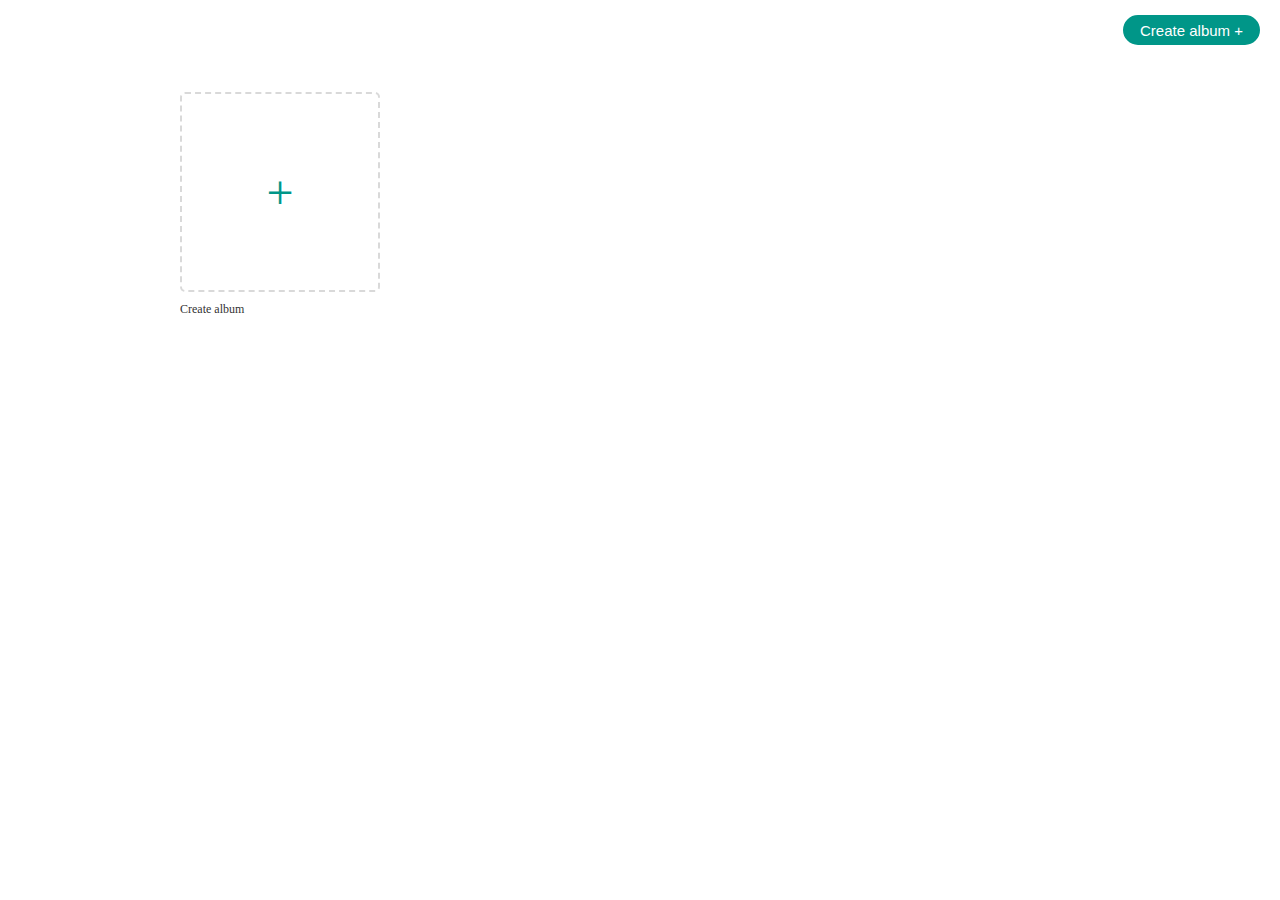
<file: album/index.html>
<!DOCTYPE html>
<html>
  <head>
    <title>Photo gallery</title>
    <meta charset="utf-8" />
    <link rel="stylesheet" href="css/main.css" />
    <link rel="stylesheet" href="css/base.css" />
    <link rel="stylesheet" href="css/header.css" />
    <link rel="stylesheet" href="css/buttons.css" />
    <link rel="stylesheet" href="css/prompt.css" />
  </head>

  <body>
    <!-- TODO put ellipsis in :after -->

    <header>
      <button class="create-album btn primary">Create album +</button>
    </header>

    <div class="albums-container">
      <div class="create-album album" title="Create new album">
        <div class="placeholder">+</div>
        <div class="title">Create album</div>
      </div>
    </div>
    <script src="/album/js/index.js"></script>
  </body>
</html>
</file>
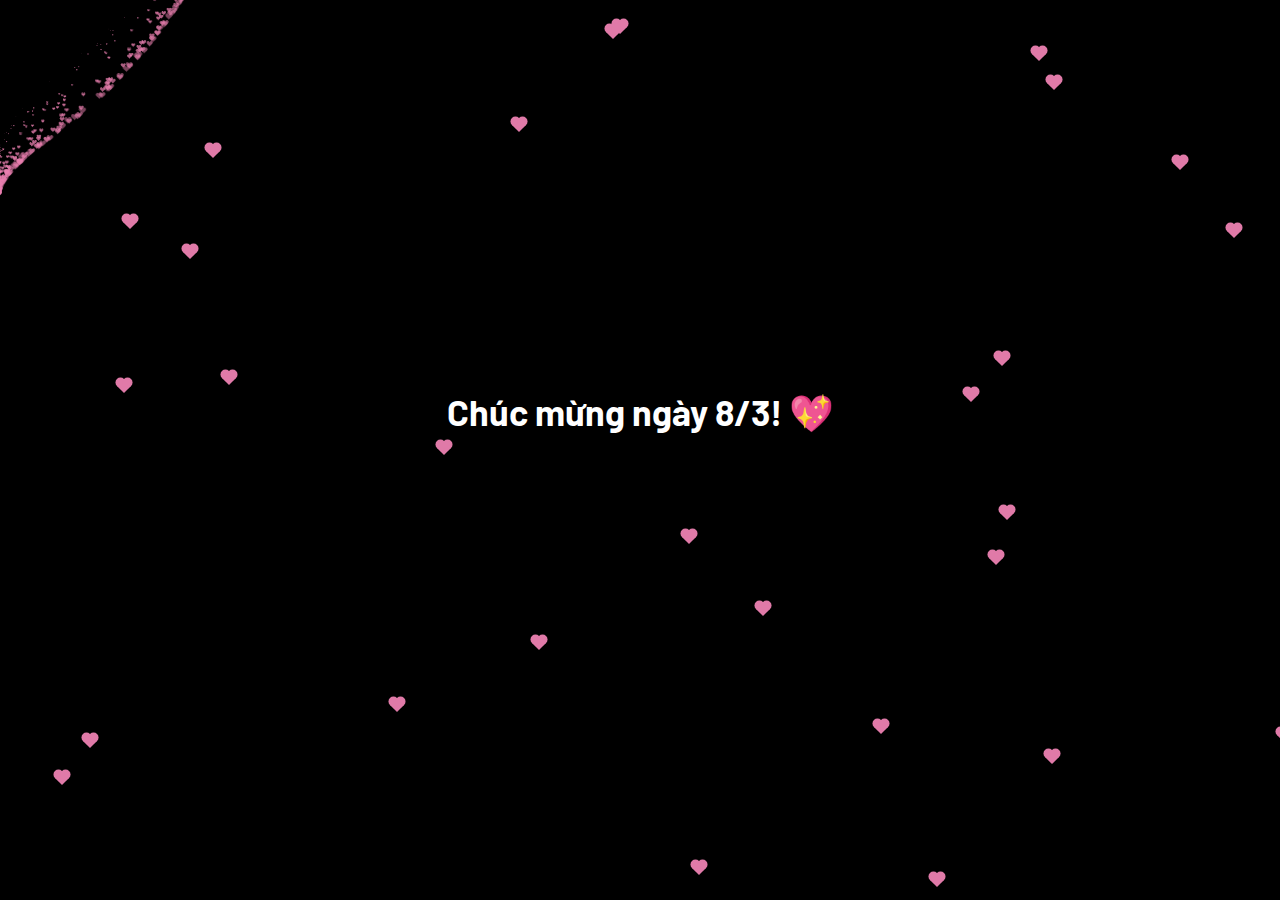
<file: heart.html>
<!DOCTYPE html PUBLIC>
<link rel="stylesheet" href="style.css" />
<html>
  <head>
    <meta name="viewport" content="width=device-width, initial-scale=1.0" />
    <title>I Love You</title>
    <meta name="Generator" content="EditPlus" />
    <meta name="Author" content="" />
    <meta name="Keywords" content="" />
    <meta name="Description" content="" />
    <style>
      html,
      body {
        overflow: hidden;
        padding: 0;
        margin: 0;
        background: rgb(0, 0, 0);
      }

      canvas {
        position: absolute;

        width: 100%;
        height: 100%;
      }

      canvas {
        /* top: 50%;
            left: 50%; */
        z-index: 1;
        display: block;
        position: absolute;
        transform: translate(-50%, -50%);
        animation: heart 1.5s ease infinite;
      }

      @keyframes heart {
        0% {
          transform: scale(1);
        }
        30% {
          transform: scale(0.8);
        }
        /* 60% {
                transform: scale(1.2);
            } */
        100% {
          transform: scale(1);
        }
      }
      .message-container {
        position: absolute;
        top: 40%;
        left: 50%;
        transform: translateX(-50%);
        color: white;
        font-size: 24px;
      }
      .small-heart {
        position: absolute;
        width: 10px;
        height: 10px;
        background-color: #e07aa8;
        transform: rotate(-45deg);
        opacity: 0;
        animation: floatUp 3s linear infinite;
      }
      .small-heart::before,
      .small-heart::after {
        content: "";
        position: absolute;
        width: 10px;
        height: 10px;
        background-color: #e07aa8;
        border-radius: 50%;
      }
      .small-heart::before {
        top: -5px;
        left: 0;
      }
      .small-heart::after {
        left: 5px;
        top: 0;
      }
      @keyframes floatUp {
        0% {
          transform: translateY(0) scale(1) rotate(-45deg);
          opacity: 1;
        }
        100% {
          transform: translateY(-100px) scale(1) rotate(-45deg);
          opacity: 0;
        }
      }
      #message {
        animation: shake 0.3s infinite alternate;
      }
      @keyframes shake {
        0% {
          transform: translate(0px, 0px);
        }
        25% {
          transform: translate(-2px, 2px);
        }
        50% {
          transform: translate(2px, -2px);
        }
        75% {
          transform: translate(-2px, -2px);
        }
        100% {
          transform: translate(2px, 2px);
        }
      }
      @media (max-width: 768px) {
        .message-container {
          font-size: 18px;
          width: 90%;
        }
      }
    </style>
  </head>

  <body>
    <div class="message-container">
      <h2 id="message"></h2>
    </div>
    <canvas id="pinkboard"></canvas>
    <div class="background"></div>
    <audio id="myAudio" src="TikSave.io_74733307705185600.mp3" loop></audio>
    <script>
      /*
       * Settings
       */
      document.addEventListener("DOMContentLoaded", () => {
        const audio = document.getElementById("myAudio");

        // Tự động phát (nếu bị chặn, sẽ yêu cầu click)
        audio.play().catch(() => {
          console.log("Autoplay bị chặn, yêu cầu người dùng click.");
          document.addEventListener(
            "click",
            () => {
              audio.play();
            },
            { once: true }
          );
        });
      });
      fetch("messages.txt")
        .then((response) => response.text())
        .then((text) => {
          const messages = text.split("\n"); // Chia file thành mảng tin nhắn
          let index = 0;
          function showMessage() {
            document.getElementById("message").innerText = messages[index];
            index = (index + 1) % messages.length;
          }
          setInterval(showMessage, 2000); // Hiển thị mỗi 2 giây
          showMessage();
        })
        .catch((error) => console.error("Lỗi khi đọc file:", error));
      // Hiển thị ngay từ đầu
      var settings = {
        particles: {
          length: 2200, // maximum amount of particles
          duration: 2, // particle duration in sec
          velocity: 120, // particle velocity in pixels/sec
          effect: -1.2, // play with this for a nice effect
          size: 14, // particle size in pixels
        },
      };
      for (let i = 0; i < 100; i++) {
        setTimeout(() => {
          let smallHeart = document.createElement("div");
          smallHeart.className = "small-heart";
          document.body.appendChild(smallHeart);
          smallHeart.style.left = Math.random() * window.innerWidth + "px";
          smallHeart.style.top = Math.random() * window.innerHeight + "px";
          smallHeart.style.opacity = "1";
        }, Math.random() * 3000);
      }
      /*
       * RequestAnimationFrame polyfill by Erik Möller
       */
      (function () {
        var b = 0;
        var c = ["ms", "moz", "webkit", "o"];
        for (var a = 0; a < c.length && !window.requestAnimationFrame; ++a) {
          window.requestAnimationFrame = window[c[a] + "RequestAnimationFrame"];
          window.cancelAnimationFrame =
            window[c[a] + "CancelAnimationFrame"] ||
            window[c[a] + "CancelRequestAnimationFrame"];
        }
        if (!window.requestAnimationFrame) {
          window.requestAnimationFrame = function (h, e) {
            var d = new Date().getTime();
            var f = Math.max(0, 16 - (d - b));
            var g = window.setTimeout(function () {
              h(d + f);
            }, f);
            b = d + f;
            return g;
          };
        }
        if (!window.cancelAnimationFrame) {
          window.cancelAnimationFrame = function (d) {
            clearTimeout(d);
          };
        }
      })();

      /*
       * Point class
       */
      var Point = (function () {
        function Point(x, y) {
          this.x = typeof x !== "undefined" ? x : 0;
          this.y = typeof y !== "undefined" ? y : 0;
        }
        Point.prototype.clone = function () {
          return new Point(this.x, this.y);
        };
        Point.prototype.length = function (length) {
          if (typeof length == "undefined")
            return Math.sqrt(this.x * this.x + this.y * this.y);
          this.normalize();
          this.x *= length;
          this.y *= length;
          return this;
        };
        Point.prototype.normalize = function () {
          var length = this.length();
          this.x /= length;
          this.y /= length;
          return this;
        };
        return Point;
      })();

      /*
       * Particle class
       */
      var Particle = (function () {
        function Particle() {
          this.position = new Point();
          this.velocity = new Point();
          this.acceleration = new Point();
          this.age = 0;
        }
        Particle.prototype.initialize = function (x, y, dx, dy) {
          this.position.x = x;
          this.position.y = y;
          this.velocity.x = dx;
          this.velocity.y = dy;
          this.acceleration.x = dx * settings.particles.effect;
          this.acceleration.y = dy * settings.particles.effect;
          this.age = 0;
        };
        Particle.prototype.update = function (deltaTime) {
          this.position.x += this.velocity.x * deltaTime;
          this.position.y += this.velocity.y * deltaTime;
          this.velocity.x += this.acceleration.x * deltaTime;
          this.velocity.y += this.acceleration.y * deltaTime;
          this.age += deltaTime;
        };
        Particle.prototype.draw = function (context, image) {
          function ease(t) {
            return --t * t * t + 1;
          }
          var size = image.width * ease(this.age / settings.particles.duration);
          context.globalAlpha = 1 - this.age / settings.particles.duration;
          context.drawImage(
            image,
            this.position.x - size / 2,
            this.position.y - size / 2,
            size,
            size
          );
        };
        return Particle;
      })();

      /*
       * ParticlePool class
       */
      var ParticlePool = (function () {
        var particles,
          firstActive = 0,
          firstFree = 0,
          duration = settings.particles.duration;

        function ParticlePool(length) {
          // create and populate particle pool
          particles = new Array(length);
          for (var i = 0; i < particles.length; i++)
            particles[i] = new Particle();
        }
        ParticlePool.prototype.add = function (x, y, dx, dy) {
          particles[firstFree].initialize(x, y, dx, dy);

          // handle circular queue
          firstFree++;
          if (firstFree == particles.length) firstFree = 0;
          if (firstActive == firstFree) firstActive++;
          if (firstActive == particles.length) firstActive = 0;
        };
        ParticlePool.prototype.update = function (deltaTime) {
          var i;

          // update active particles
          if (firstActive < firstFree) {
            for (i = firstActive; i < firstFree; i++)
              particles[i].update(deltaTime);
          }
          if (firstFree < firstActive) {
            for (i = firstActive; i < particles.length; i++)
              particles[i].update(deltaTime);
            for (i = 0; i < firstFree; i++) particles[i].update(deltaTime);
          }

          // remove inactive particles
          while (
            particles[firstActive].age >= duration &&
            firstActive != firstFree
          ) {
            firstActive++;
            if (firstActive == particles.length) firstActive = 0;
          }
        };
        ParticlePool.prototype.draw = function (context, image) {
          // draw active particles
          if (firstActive < firstFree) {
            for (i = firstActive; i < firstFree; i++)
              particles[i].draw(context, image);
          }
          if (firstFree < firstActive) {
            for (i = firstActive; i < particles.length; i++)
              particles[i].draw(context, image);
            for (i = 0; i < firstFree; i++) particles[i].draw(context, image);
          }
        };
        return ParticlePool;
      })();

      /*
       * Putting it all together
       */
      (function (canvas) {
        var context = canvas.getContext("2d"),
          particles = new ParticlePool(settings.particles.length),
          particleRate =
            settings.particles.length / settings.particles.duration, // particles/sec
          time;

        // get point on heart with -PI <= t <= PI
        function pointOnHeart(t) {
          return new Point(
            160 * Math.pow(Math.sin(t), 3),
            130 * Math.cos(t) -
              50 * Math.cos(2 * t) -
              20 * Math.cos(3 * t) -
              10 * Math.cos(4 * t) +
              25
          );
        }

        // creating the particle image using a dummy canvas
        var image = (function () {
          var canvas = document.createElement("canvas"),
            context = canvas.getContext("2d");
          canvas.width = settings.particles.size;
          canvas.height = settings.particles.size;
          // helper function to create the path
          function to(t) {
            var point = pointOnHeart(t);
            point.x =
              settings.particles.size / 3 +
              (point.x * settings.particles.size) / 550;
            point.y =
              settings.particles.size / 3 -
              (point.y * settings.particles.size) / 550;
            return point;
          }
          // create the path
          context.beginPath();
          var t = -Math.PI;
          var point = to(t);
          context.moveTo(point.x, point.y);
          while (t < Math.PI) {
            t += 0.01; // baby steps!
            point = to(t);
            context.lineTo(point.x, point.y);
          }
          context.closePath();
          // create the fill
          context.fillStyle = "#ea80b0";
          context.fill();
          // create the image
          var image = new Image();
          image.src = canvas.toDataURL();
          return image;
        })();

        // render that thing!
        function render() {
          // next animation frame
          requestAnimationFrame(render);

          // update time
          var newTime = new Date().getTime() / 1000,
            deltaTime = newTime - (time || newTime);
          time = newTime;

          // clear canvas
          context.clearRect(0, 0, canvas.width, canvas.height);

          // create new particles
          var amount = particleRate * deltaTime;
          for (var i = 0; i < amount; i++) {
            var pos = pointOnHeart(Math.PI - 2 * Math.PI * Math.random());
            var dir = pos.clone().length(settings.particles.velocity);
            particles.add(
              canvas.width / 2 + pos.x,
              canvas.height / 2 - pos.y,
              dir.x,
              -dir.y
            );
          }

          // update and draw particles
          particles.update(deltaTime);
          particles.draw(context, image);
        }

        // handle (re-)sizing of the canvas
        function onResize() {
          canvas.width = canvas.clientWidth;
          canvas.height = canvas.clientHeight;
        }
        window.onresize = onResize;

        // delay rendering bootstrap
        setTimeout(function () {
          onResize();
          render();
        }, 10);
      })(document.getElementById("pinkboard"));

      const canvas = document.getElementById("pinkboard");
      const ctx = canvas.getContext("2d");

      function resizeCanvas() {
        canvas.width = window.innerWidth;
        canvas.height = window.innerHeight;
      }

      window.addEventListener("resize", resizeCanvas);
      resizeCanvas();
    </script>
  </body>
</html>
</file>
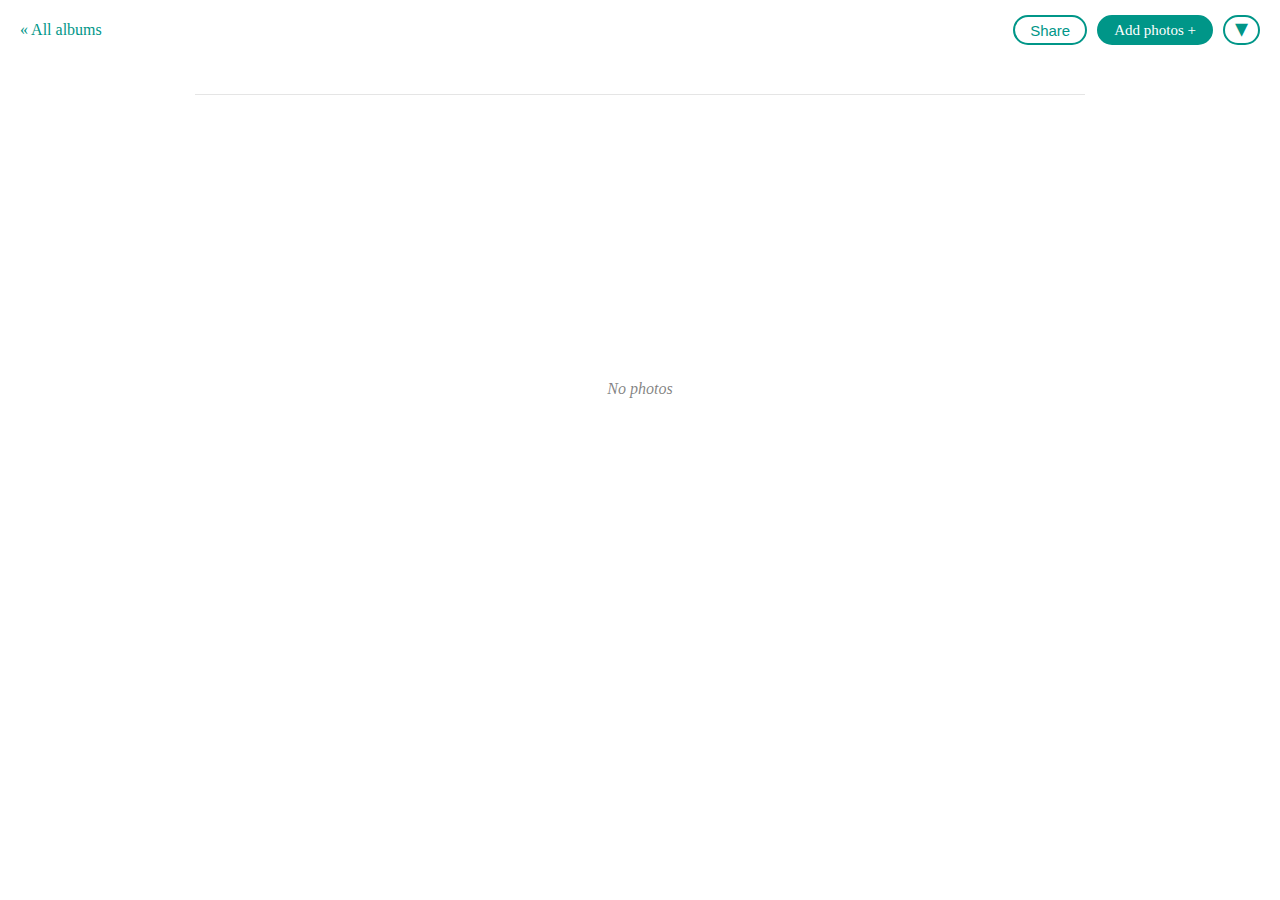
<file: album/album.html>
<!DOCTYPE html>
<html>
  <head>
    <title></title>
    <meta charset="utf-8" />
    <link rel="stylesheet" href="/album/css//base.css" />
    <link rel="stylesheet" href="/album/css/header.css" />
    <link rel="stylesheet" href="/album/css/buttons.css" />
    <link rel="stylesheet" href="/album/css/album.css" />
    <link rel="stylesheet" href="/album/css/prompt.css" />
  </head>

  <body>
    <!-- TODO put ellipsis in :after -->

    <header>
      <a href="/album/"> &laquo All albums </a>

      <div>
        <button id="share-btn" class="btn">Share</button>
        <label class="btn primary" for="files">
          Add photos +
          <input type="file" name="files" accept="image/*" multiple />
        </label>
        <button id="more-btn" class="btn more">
          <span>▾</span>
          <div class="more-dropdown">
            <!-- TODO <div id="edit-info">Edit info</div> -->
            <div id="delete-selected">Delete selected</div>
            <a href="https://github.com/beakerbrowser/dat-photos-app/issues/"
              >Report an issue</a
            >
          </div>
        </button>
      </div>
    </header>

    <div class="container">
      <div class="info">
        <h1></h1>
        <p class="desc"></p>
      </div>

      <div class="album-images"></div>
    </div>
    <textarea id="url"></textarea>
    <script src="/album/js/album.js"></script>
  </body>
</html>
</file>
<file: album/css/main.css>
header {
  justify-content: flex-end !important;
}

.albums-container {
  display: flex;
  flex-wrap: wrap;
  padding: 2rem 15px;
  max-width: 950px;
  margin: auto;
}

.album {
  position: relative;
  margin-right: 20px;
  margin-bottom: 35px;
  text-decoration: none;
}

.album .dropdown-btn {
  opacity: 0;
  position: absolute;
  z-index: 3;
  top: 5px;
  right: 5px;
  width: 22px;
  height: 21px;
  background: rgba(255, 255, 255, 0.7);
  text-align: center;
  font-size: 25px;
  color: rgba(0, 0, 0, 0.7);
  border: 1px solid rgba(0, 0, 0, 0.075);
  border-radius: 3px;
  line-height: 15px;
  vertical-align: middle;
}

.album:hover .dropdown-btn {
  opacity: 1;
}

.album:hover .dropdown-btn:hover {
  color: #000;
}

.album img,
.album div.placeholder {
  width: 200px;
  height: 200px;
  border-radius: 5px;
  margin-bottom: 10px;
  border: 2px solid transparent;
}

.album img {
  object-fit: cover;
}

.album div.placeholder {
  display: flex;
  align-items: center;
  justify-content: center;
}

.album.create-album div.placeholder {
  border: 2px dashed rgba(0, 0, 0, 0.15);
  color: #009688;
  font-size: 48px;
  font-weight: 500;
  cursor: pointer;
}

.album.create-album div.placeholder:hover {
  background: rgba(0, 0, 0, 0.025);
}

.album.empty div.placeholder {
  background: rgba(0, 0, 0, 0.05);
  font-size: 14px;
  font-style: italic;
  font-weight: 300;
  color: rgba(0, 0, 0, 0.45);
}

.album .title,
.album .photo-count {
  font-size: 12px;
}

.album .title {
  font-weight: 500;
  margin-bottom: 3px;
  color: #333;
}

.album .photo-count {
  color: rgba(0, 0, 0, 0.54);
  font-weight: 300;
}

.actions {
  display: block;
  margin-bottom: 1em;
}

#prompt {
  position: absolute;
  width: 100%;
  height: 100%;
  background: rgba(0, 0, 0, 0.5);
  z-index: 3;
  font-size: 14px;
}

#prompt .content {
  width: 400px;
  border-radius: 5px;
  background: #fff;
  border: 2px solid #009688;
  margin: auto;
  margin-top: 100px;
  padding: 20px;
}

#prompt .content p {
  margin-top: 0;
}

#prompt .content .btn {
  margin-left: 0;
  margin-top: 10px;
}

#prompt:empty {
  display: none;
}
</file>
<file: album/css/base.css>
body {
  font-family: BlinkMacSystemFont;
  margin: 0;
  color: #333;
}

*,
*:before,
*:after {
  box-sizing: border-box;
}

code {
  display: block;
  margin-top: 10px;
  font-family: Consolas, Menlo, Monaco, "Lucida Console", monospace;
  font-size: 12.5px;
  background: #eee;
  padding: 10px;
  border-radius: 3px;
  color: rgba(0, 0, 0, 0.75);
  border: 1px solid rgba(0, 0, 0, 0.075);
}
</file>
<file: album/css/header.css>
header {
  display: flex;
  justify-content: space-between;
  align-items: center;
  height: 60px;
  padding: 0 20px;
}

header > div {
  display: flex;
}

header a {
  color: #009688;
  text-decoration: none;
}

header a:hover {
  text-decoration: underline;
}
</file>
<file: album/css/buttons.css>
.btn {
  background: none;
  outline: none;
  border: 0;
  display: flex;
  align-items: center;
  height: 30px;
  padding: 0 15px;
  vertical-align: middle;
  border-radius: 18px;
  color: #009688;
  border: 2px solid;
  font-size: 15px;
  margin-left: 10px;
  cursor: pointer;
  transition: 0.15s background ease;
}

a.btn {
  display: inline-block;
  text-decoration: none;
  line-height: 1.9;
}

.btn:hover {
  color: #00796b;
}

.btn:disabled {
  border-color: #eee;
  color: #e0e0e0;
  cursor: default;
}

.btn.primary {
  background: #009688;
  color: #fff;
  -webkit-font-smoothing: antialiased;
  font-weight: 500;
  border-color: #009688;
}

.btn.primary:hover {
  background: #00796b;
}

.btn.more {
  padding: 0 10px;
  font-size: 26px;
}

.btn.more span {
  margin-top: -3px;
  position: relative;
}

.more-dropdown {
  position: absolute;
  display: none;
  font-size: 14px;
  right: 20px;
  top: 50px;
  background: #fff;
  border: 2px solid #009688;
  border-radius: 5px;
  z-index: 3;
  overflow: hidden;
}

.more-dropdown > * {
  display: block;
  padding: 10px 20px;
  border-bottom: 1px solid #e0f2f1;
}

.more-dropdown > *:hover {
  background: #e0f2f1;
  text-decoration: none;
}

.more-dropdown a {
  text-decoration: none;
  color: inherit;
}

.more-dropdown.visible {
  display: block;
}

.dropdown {
  display: none;
  position: absolute;
  right: 5px;
  top: 27px;
  z-index: 3;
  overflow: hidden;
  background: #fff;
  color: #333;
  border: 1px solid rgba(0, 0, 0, 0.25);
  font-size: 13px;
  border-radius: 4px;
}

.dropdown.visible {
  display: block;
}

.dropdown > * {
  display: block;
  padding: 7px 16px;
}

.dropdown > *:hover {
  background: rgba(0, 0, 0, 0.025);
}
</file>
<file: album/css/prompt.css>
#prompt {
  position: absolute;
  width: 100%;
  height: 100%;
  background: rgba(0, 0, 0, 0.5);
  z-index: 3;
  font-size: 14px;
}

#prompt .content {
  position: relative;
  width: 595px;
  border-radius: 5px;
  background: #fff;
  border: 2px solid #009688;
  margin: auto;
  margin-top: 100px;
  padding: 20px;
}

#prompt .content p {
  margin-top: 0;
}

#prompt .content p:last-child {
  margin-bottom: 0;
}

#prompt .content .btn {
  margin-left: 0;
  margin-top: 10px;
}

#prompt:empty {
  display: none;
}

#close-prompt {
  position: absolute;
  right: 20px;
  top: 20px;
  line-height: 1;
  cursor: pointer;
  text-decoration: underline;
}
</file>
<file: style.css>
@import url("https://fonts.googleapis.com/css?family=Barlow");

body {
  -webkit-background-size: cover;
  -moz-background-size: cover;
  -o-background-size: cover;
  background-size: cover;
  font-family: "Barlow", sans-serif;
}
.container {
  width: 100%;
  position: relative;
  overflow: hidden;
}
a {
  text-decoration: none;
}
h1.main,
p.demos {
  -webkit-animation-delay: 18s;
  -moz-animation-delay: 18s;
  -ms-animation-delay: 18s;
  animation-delay: 18s;
}
.sp-container {
  position: fixed;
  top: 0px;
  left: 0px;
  width: 100%;
  height: 100%;
  z-index: 0;
  background: -webkit-radial-gradient(
    rgba(0, 0, 0, 0.1),
    rgba(0, 0, 0, 0.3) 35%,
    rgba(0, 0, 0, 0.7)
  );
  background: -moz-radial-gradient(
    rgba(0, 0, 0, 0.1),
    rgba(0, 0, 0, 0.3) 35%,
    rgba(0, 0, 0, 0.7)
  );
  background: -ms-radial-gradient(
    rgba(0, 0, 0, 0.1),
    rgba(0, 0, 0, 0.3) 35%,
    rgba(0, 0, 0, 0.7)
  );
  background: radial-gradient(
    rgba(0, 0, 0, 0.1),
    rgba(0, 0, 0, 0.3) 35%,
    rgba(0, 0, 0, 0.7)
  );
}
.sp-content {
  position: absolute;
  width: 100%;
  height: 100%;
  left: 0px;
  top: 0px;
  z-index: 1000;
}
.sp-container h2 {
  position: absolute;
  top: 50%;
  line-height: 100px;
  height: 90px;
  margin-top: -68px;
  font-size: 30px;
  width: 100%;
  text-align: center;
  color: transparent;
  -webkit-animation: blurFadeInOut 3s ease-in backwards;
  -moz-animation: blurFadeInOut 3s ease-in backwards;
  -ms-animation: blurFadeInOut 3s ease-in backwards;
  animation: blurFadeInOut 3s ease-in backwards;
}
.sp-container h2.frame-1 {
  -webkit-animation-delay: 0s;
  -moz-animation-delay: 0s;
  -ms-animation-delay: 0s;
  animation-delay: 0s;
}
.sp-container h2.frame-2 {
  -webkit-animation-delay: 3s;
  -moz-animation-delay: 3s;
  -ms-animation-delay: 3s;
  animation-delay: 3s;
}
.sp-container h2.frame-3 {
  -webkit-animation-delay: 6s;
  -moz-animation-delay: 6s;
  -ms-animation-delay: 6s;
  animation-delay: 6s;
}
.sp-container h2.frame-4 {
  font-size: 30px;
  -webkit-animation-delay: 9s;
  -moz-animation-delay: 9s;
  -ms-animation-delay: 9s;
  animation-delay: 9s;
}
.sp-container h2.frame-5 {
  -webkit-animation: none;
  -moz-animation: none;
  -ms-animation: none;
  animation: none;
  color: transparent;
  text-shadow: 0px 0px 1px rgb(255, 255, 255);
}
.sp-container h2.frame-5 span {
  -webkit-animation: blurFadeIn 3s ease-in 12s backwards;
  -moz-animation: blurFadeIn 1s ease-in 12s backwards;
  -ms-animation: blurFadeIn 3s ease-in 12s backwards;
  animation: blurFadeIn 3s ease-in 12s backwards;
  color: transparent;
  text-shadow: 0px 0px 1px rgb(255, 255, 255);
}
.sp-container h2.frame-5 span:nth-child(2) {
  -webkit-animation-delay: 13s;
  -moz-animation-delay: 13s;
  -ms-animation-delay: 13s;
  animation-delay: 13s;
}
.sp-container h2.frame-5 span:nth-child(3) {
  -webkit-animation-delay: 14s;
  -moz-animation-delay: 14s;
  -ms-animation-delay: 14s;
  animation-delay: 14s;
}
.sp-globe {
  position: absolute;
  width: 282px;
  height: 273px;
  left: 50%;
  top: 50%;
  margin: -137px 0 0 -141px;

  -webkit-animation: fadeInBack 3.6s linear 14s backwards;
  -moz-animation: fadeInBack 3.6s linear 14s backwards;
  -ms-animation: fadeInBack 3.6s linear 14s backwards;
  animation: fadeInBack 3.6s linear 14s backwards;
  -ms-filter: "progid:DXImageTransform.Microsoft.Alpha(Opacity=30)";
  filter: alpha(opacity=30);
  opacity: 0.3;
  -webkit-transform: scale(5);
  -moz-transform: scale(5);
  -o-transform: scale(5);
  -ms-transform: scale(5);
  transform: scale(5);
}
.sp-circle-link {
  position: absolute;
  left: 50%;
  bottom: 100px;
  margin-left: -50px;
  text-align: center;
  line-height: 100px;
  width: 100px;
  height: 100px;
  background: #fff;
  color: #3f1616;
  font-size: 25px;
  -webkit-border-radius: 50%;
  -moz-border-radius: 50%;
  border-radius: 50%;
  -webkit-animation: fadeInRotate 1s linear 16s backwards;
  -moz-animation: fadeInRotate 1s linear 16s backwards;
  -ms-animation: fadeInRotate 1s linear 16s backwards;
  animation: fadeInRotate 1s linear 16s backwards;
  -webkit-transform: scale(1) rotate(0deg);
  -moz-transform: scale(1) rotate(0deg);
  -o-transform: scale(1) rotate(0deg);
  -ms-transform: scale(1) rotate(0deg);
  transform: scale(1) rotate(0deg);
}
.sp-circle-link:hover {
  background: #85373b;
  color: #fff;
}
/**/

@-webkit-keyframes blurFadeInOut {
  0% {
    opacity: 0;
    text-shadow: 0px 0px 40px #fff;
    -webkit-transform: scale(1.3);
  }
  20%,
  75% {
    opacity: 1;
    text-shadow: 0px 0px 1px #fff;
    -webkit-transform: scale(1);
  }
  100% {
    opacity: 0;
    text-shadow: 0px 0px 50px #fff;
    -webkit-transform: scale(0);
  }
}
@-webkit-keyframes blurFadeIn {
  0% {
    opacity: 0;
    text-shadow: 0px 0px 40px #fff;
    -webkit-transform: scale(1.3);
  }
  50% {
    opacity: 0.5;
    text-shadow: 0px 0px 10px #fff;
    -webkit-transform: scale(1.1);
  }
  100% {
    opacity: 1;
    text-shadow: 0px 0px 1px #fff;
    -webkit-transform: scale(1);
  }
}
@-webkit-keyframes fadeInBack {
  0% {
    opacity: 0;
    -webkit-transform: scale(0);
  }
  50% {
    opacity: 0.4;
    -webkit-transform: scale(2);
  }
  100% {
    opacity: 0.2;
    -webkit-transform: scale(5);
  }
}
@-webkit-keyframes fadeInRotate {
  0% {
    opacity: 0;
    -webkit-transform: scale(0) rotate(360deg);
  }
  100% {
    opacity: 1;
    -webkit-transform: scale(1) rotate(0deg);
  }
}
/**/

@-moz-keyframes blurFadeInOut {
  0% {
    opacity: 0;
    text-shadow: 0px 0px 40px #fff;
    -moz-transform: scale(1.3);
  }
  20%,
  75% {
    opacity: 1;
    text-shadow: 0px 0px 1px #fff;
    -moz-transform: scale(1);
  }
  100% {
    opacity: 0;
    text-shadow: 0px 0px 50px #fff;
    -moz-transform: scale(0);
  }
}
@-moz-keyframes blurFadeIn {
  0% {
    opacity: 0;
    text-shadow: 0px 0px 40px #fff;
    -moz-transform: scale(1.3);
  }
  100% {
    opacity: 1;
    text-shadow: 0px 0px 1px #fff;
    -moz-transform: scale(1);
  }
}
@-moz-keyframes fadeInBack {
  0% {
    opacity: 0;
    -moz-transform: scale(0);
  }
  50% {
    opacity: 0.4;
    -moz-transform: scale(2);
  }
  100% {
    opacity: 0.2;
    -moz-transform: scale(5);
  }
}
@-moz-keyframes fadeInRotate {
  0% {
    opacity: 0;
    -moz-transform: scale(0) rotate(360deg);
  }
  100% {
    opacity: 1;
    -moz-transform: scale(1) rotate(0deg);
  }
}
/**/

@keyframes blurFadeInOut {
  0% {
    opacity: 0;
    text-shadow: 0px 0px 40px #fff;
    transform: scale(1.3);
  }
  20%,
  75% {
    opacity: 1;
    text-shadow: 0px 0px 1px #fff;
    transform: scale(1);
  }
  100% {
    opacity: 0;
    text-shadow: 0px 0px 50px #fff;
    transform: scale(0);
  }
}
@keyframes blurFadeIn {
  0% {
    opacity: 0;
    text-shadow: 0px 0px 40px #fff;
    transform: scale(1.3);
  }
  50% {
    opacity: 0.5;
    text-shadow: 0px 0px 10px #fff;
    transform: scale(1.1);
  }
  100% {
    opacity: 1;
    text-shadow: 0px 0px 1px #fff;
    transform: scale(1);
  }
}
@keyframes fadeInBack {
  0% {
    opacity: 0;
    transform: scale(0);
  }
  50% {
    opacity: 0.4;
    transform: scale(2);
  }
  100% {
    opacity: 0.2;
    transform: scale(5);
  }
}
@keyframes fadeInRotate {
  0% {
    opacity: 0;
    transform: scale(0) rotate(360deg);
  }
  100% {
    opacity: 1;
    transform: scale(1) rotate(0deg);
  }
}
</file>
<file: album/css/album.css>
.info {
  display: flex;
  align-items: baseline;
  border-bottom: 1px solid rgba(0, 0, 0, 0.1);
  margin: 15px 30px 0 30px;
}

h1 {
  font-size: 1.5rem;
  font-weight: 400;
  margin-bottom: 3px;
}

.desc {
  margin-left: 10px;
  color: rgba(0, 0, 0, 0.75);
  font-size: 14px;
  margin-bottom: 0;
}

.container {
  max-width: 950px;
  margin: auto;
}

.album-images {
  display: flex;
  flex-wrap: wrap;
  margin: 15px 15px 0 15px;
  position: relative;
}

.album-images:empty:before {
  position: absolute;
  left: 0;
  top: 30vh;
  width: 100%;
  height: 100%;
  text-align: center;
  color: rgba(0, 0, 0, 0.5);
  content: "No photos";
  font-size: 16px;
  font-style: italic;
}

.album-images .img-container {
  display: flex;
  width: 300px;
  height: 300px;
  display: inline-block;
  position: relative;
  border: 10px solid transparent;
  transition: all 0.2s ease;
  position: relative;
  cursor: pointer;
}

.album-images img {
  width: 100%;
  height: 100%;
  object-fit: cover;
}

.album-images .img-container:hover {
  transform: scale(0.95);
}

.album-images .img-container.selected {
  border: 10px solid #009688;
  transform: scale(0.95);
}

input[type="file"] {
  position: absolute;
  opacity: 0;
  left: 0;
  top: 0;
  width: 100%;
  height: 100%;
  cursor: pointer !important;
}

label[for="files"] {
  position: relative;
}

textarea#url {
  position: absolute;
  left: -1000px;
  opacity: 0;
}
</file>
